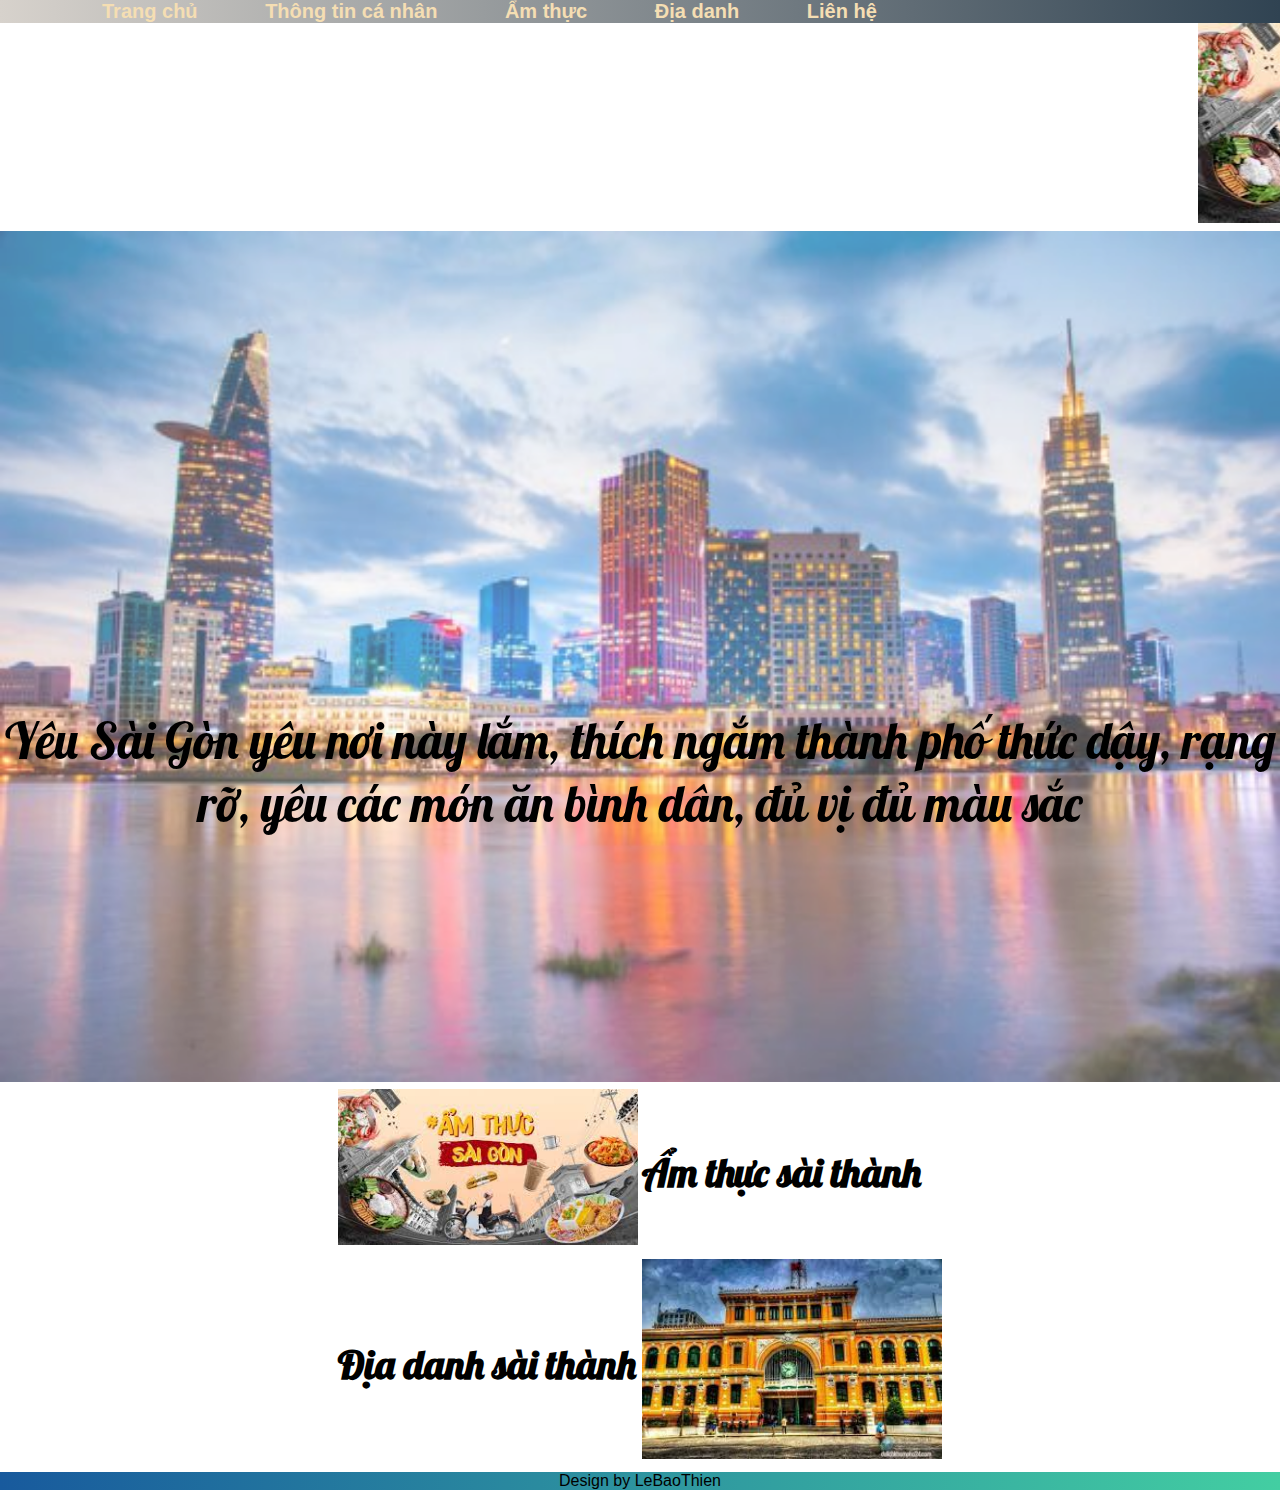
<file: index.html>
<!DOCTYPE html>
<html lang="en">

<head>
    <meta charset="UTF-8">
    <meta http-equiv="X-UA-Compatible" content="IE=edge">
    <meta name="viewport" content="width=device-width, initial-scale=1.0">
    <title>Trang chủ</title>
    <link rel="stylesheet" href="./css/style.css">
    <link href="https://fonts.googleapis.com/css?family=Dancing+Script|Itim|Lobster|Montserrat:500|Noto+Serif|Nunito|Patrick+Hand|Roboto+Mono:100,100i,300,300i,400,400i,500,500i,700,700i|Roboto+Slab|Saira" rel="stylesheet">
</head>

<body>
    <div id="nav">
        <ul>
            <li><a href="./index.html">Trang chủ</a></li>
            <li><a href="./about.html">Thông tin cá nhân</a></li>
            <li><a href="./amThuc/index.html">Ẩm thực</a></li>
            <li><a href="./diaDanh/index.html">Địa danh</a></li>
            <li><a href="./contact.html">Liên hệ</a></li>
        </ul>
    </div>
    <div id="banner">
        <marquee scrollamount="10" behavior="scrollamount" direction="">
            <img src="./img/amThuc1.jpg" alt="">
            <img src="./img/diaDanh1.jpg" alt="">
            <img src="./img/amThuc2.jpg" alt="">
            <img src="./img/diaDanh2.jpg" alt="">
            <img src="./img/amThuc3.jpg" alt="">
            <img src="./img/diaDanh3.jpg" alt="">
            <img src="./img/amThuc4.jpg" alt="">
            <img src="./img/diaDanh4.jpeg" alt="">
            <img src="./img/amThuc5.jpg" alt="">
            <img src="./img/diaDanh5.jpg" alt="">
        </marquee>
    </div>
    
    <div class="caption">
        <img src="./img/backgroud.jpg" alt="">
        <p class="capt">Yêu Sài Gòn yêu nơi này lắm, thích ngắm thành phố thức dậy, rạng rỡ, yêu các món ăn bình dân, đủ
            vị đủ màu sắc</p>
    </div>
    <div >
        <table id="select">
            <tr>
                <td><a href="./amThuc/index.html"><img width="300" src="./img/amThuc1.jpg" alt=""></a></td>
                <td>Ẩm thực sài thành</td>
            </tr>
            <tr>
                <td>Địa danh sài thành</td>
                <td><a href="./diaDanh/index.html"><img width="300" src="./img/diaDanh1.jpg" alt=""></a>
                </td>
            </tr>
        </table>
    </div>
    <span>
        
    </span>
    <div id="footer">
        Design by LeBaoThien
    </div>
</body>

</html>
</file>
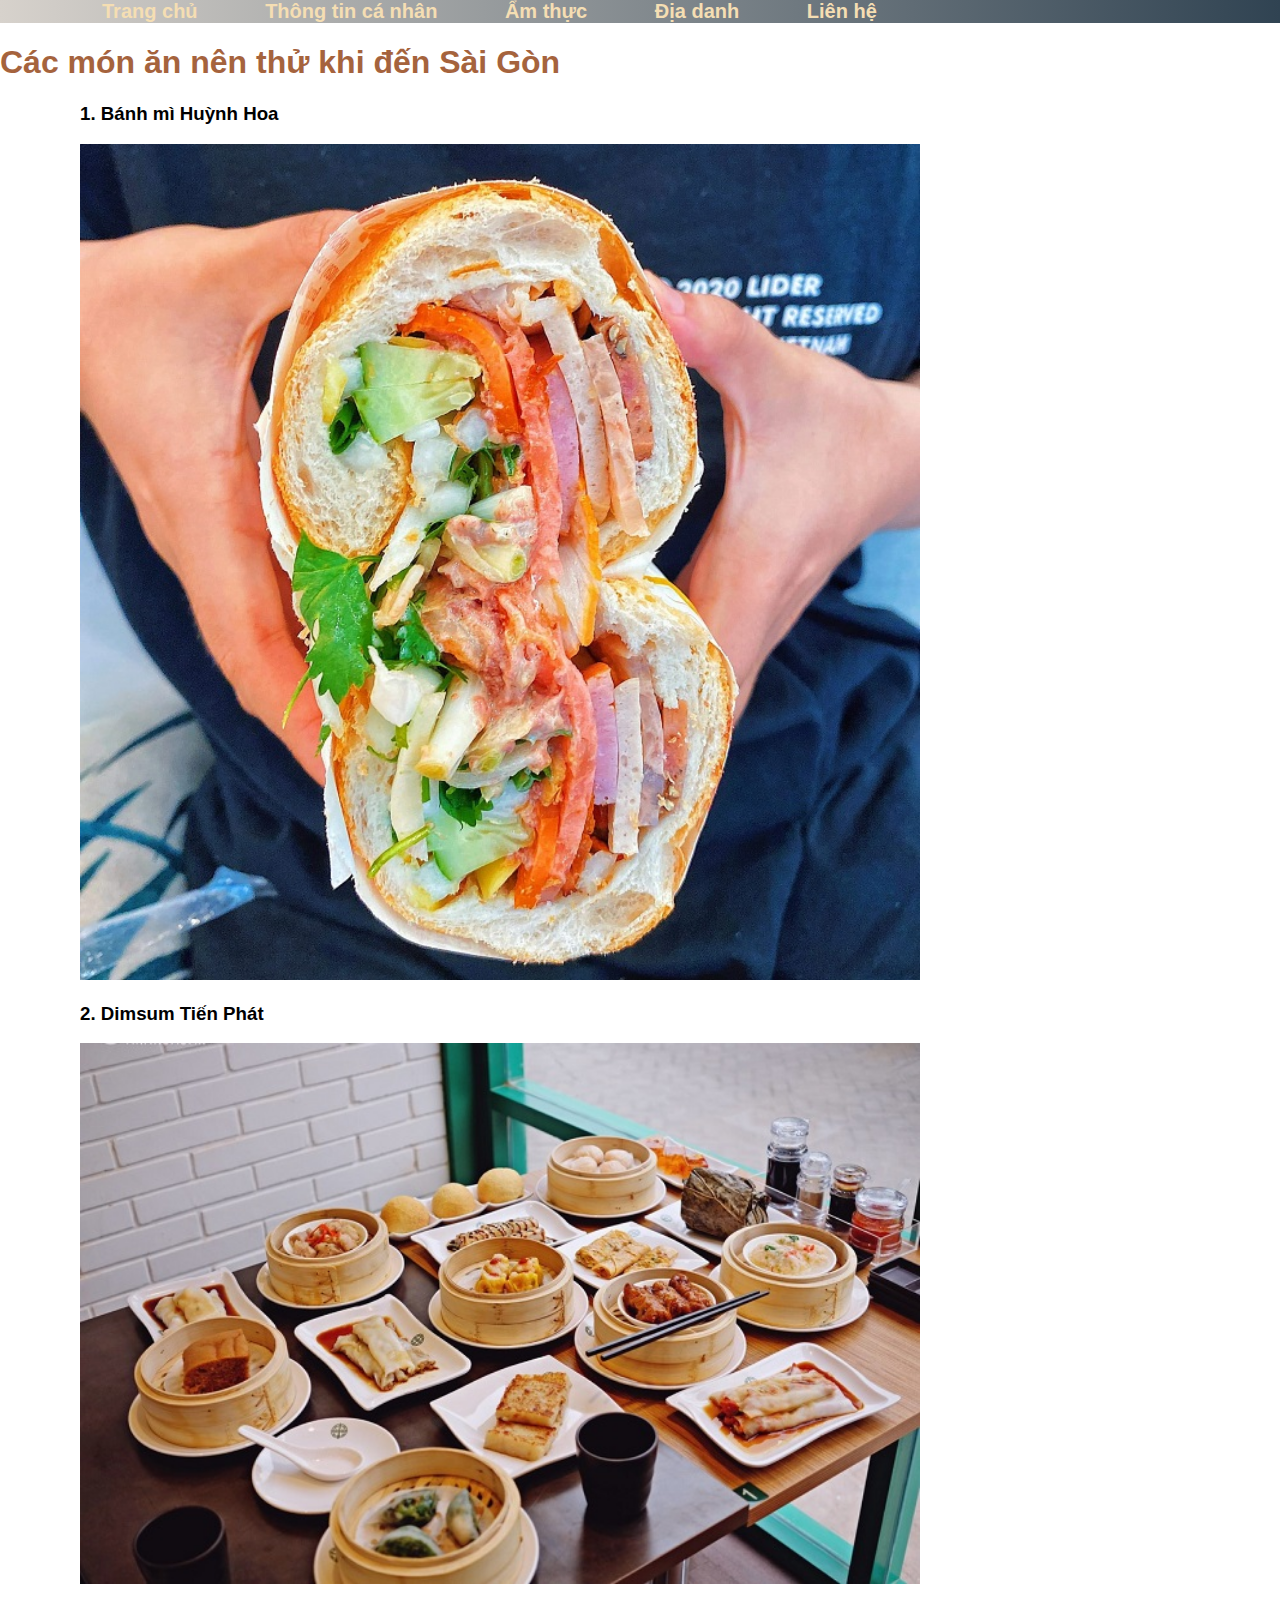
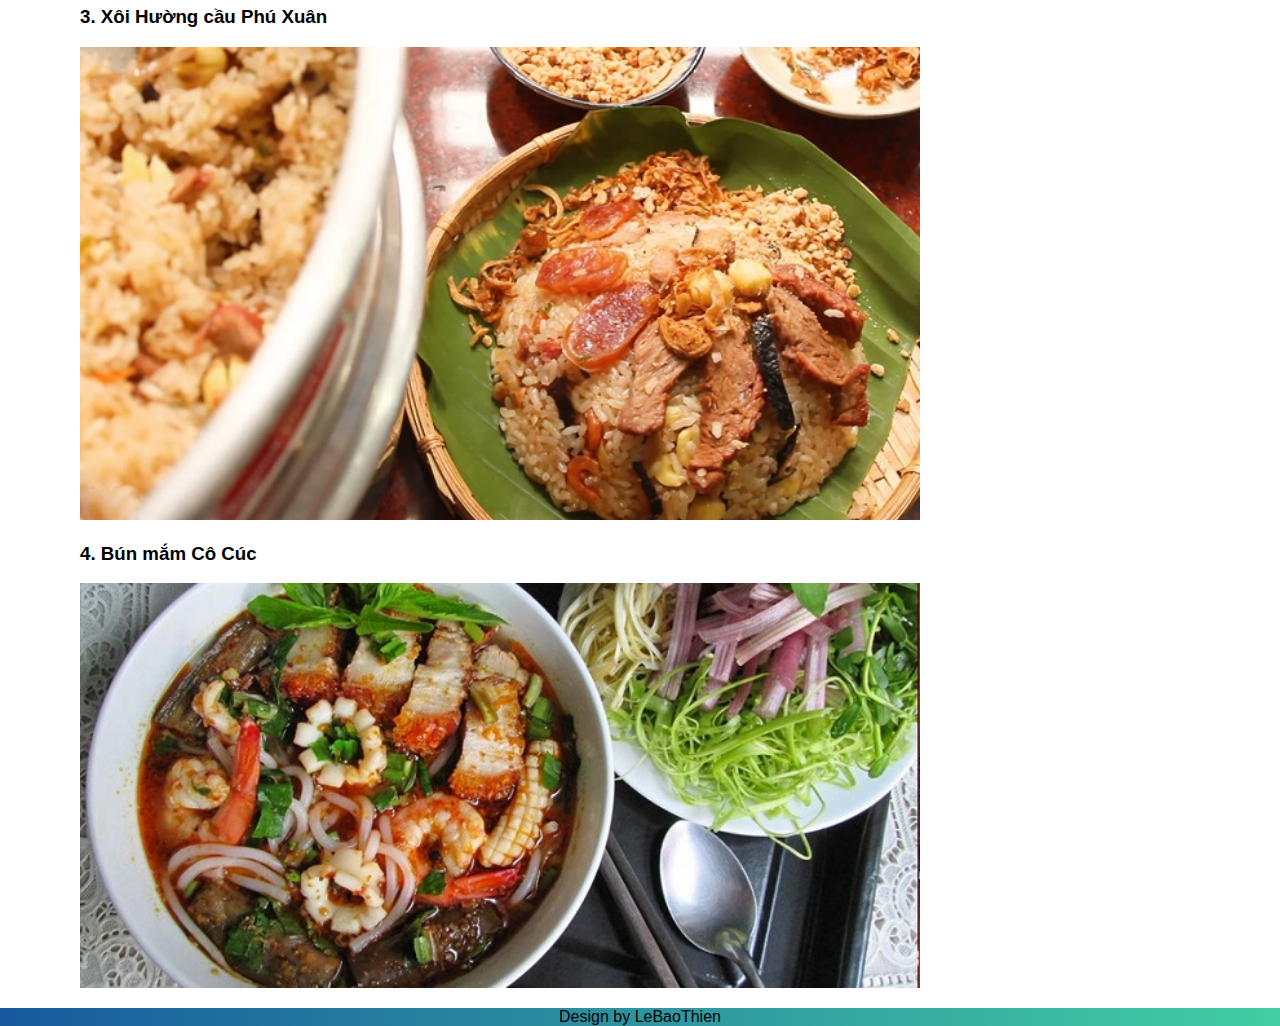
<file: amThuc/index.html>
<!DOCTYPE html>
<html lang="en">

<head>
    <meta charset="UTF-8">
    <meta http-equiv="X-UA-Compatible" content="IE=edge">
    <meta name="viewport" content="width=device-width, initial-scale=1.0">
    <title>Ẩm thực</title>
    <link rel="stylesheet" href="../css/style.css">
</head>

<body>
    <div id="nav">
        <ul>
            <li><a href="../index.html">Trang chủ</a></li>
            <li><a href="../about.html">Thông tin cá nhân</a></li>
            <li><a href="./index.html">Ẩm thực</a></li>
            <li><a href="../diaDanh/index.html">Địa danh</a></li>
            <li><a href="../contact.html">Liên hệ</a></li>
        </ul>
    </div>
    <div id="tieuDe">
        <h1>Các món ăn nên thử khi đến Sài Gòn</h1>
    </div>
    <div>
        <ul>
            <ol>
                <h3>1. Bánh mì Huỳnh Hoa</h3>
                <a href="../amThuc/banhMiHuynhHoa.html"><img class="img" src="../img/amThuc2.jpg" alt=""></a>
            </ol>
            <ol>
                <h3>2. Dimsum Tiến Phát</h3>
                <a href="../amThuc/DimSumTienPhat.html"><img class="img" src="../img/amThuc3.jpg" alt=""></a>
            </ol>
            <ol>
                <h3>3. Xôi Hường cầu Phú Xuân</h3>
                <a href="../amThuc/xoiHuongCauPhuXuan.html"><img class="img" src="../img/amThuc4.jpg" alt=""></a>
            </ol>
            <ol>
                <h3>4. Bún mắm Cô Cúc</h3>
                <a href="../amThuc/bunMamCoCuc.html"> <img class="img" src="../img/amThuc5.jpg" alt=""></a>

            </ol>
        </ul>
    </div>
    <div id="footer">
        Design by LeBaoThien
    </div>
</body>

</html>
</file>
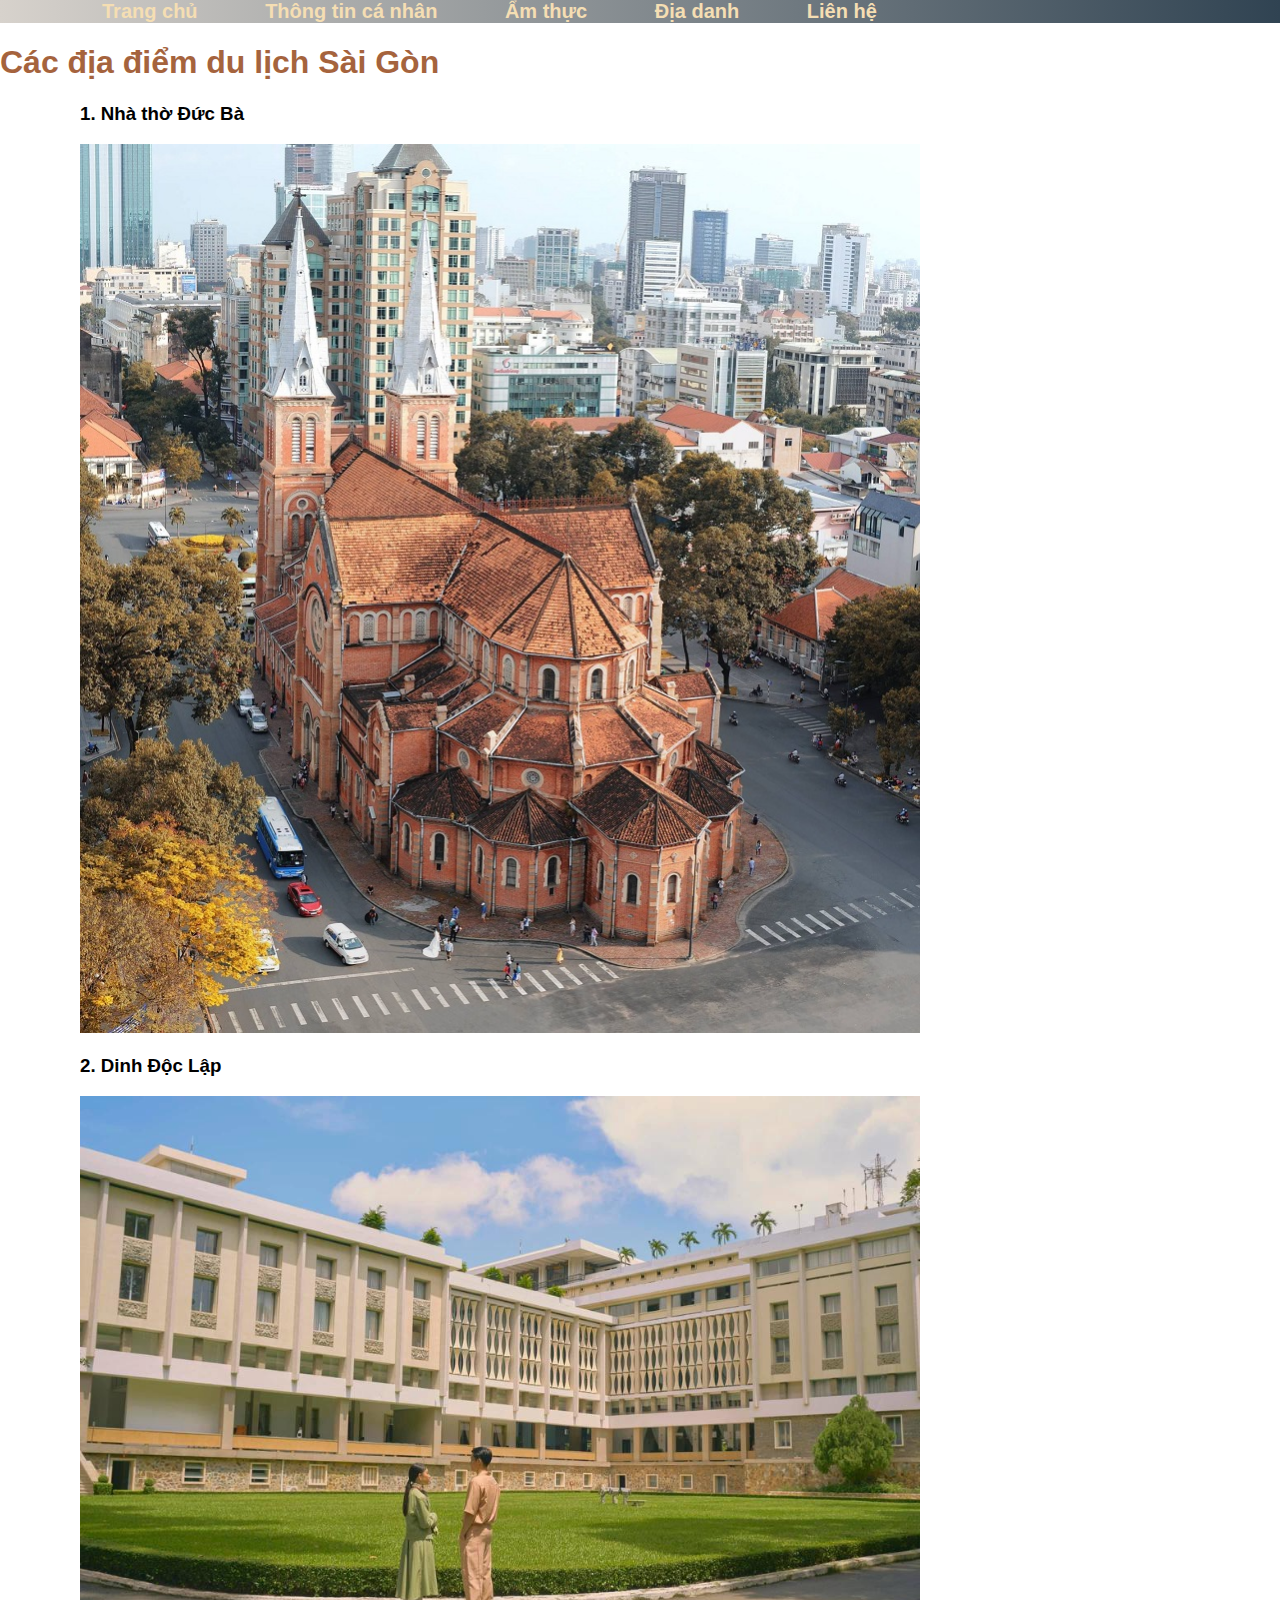
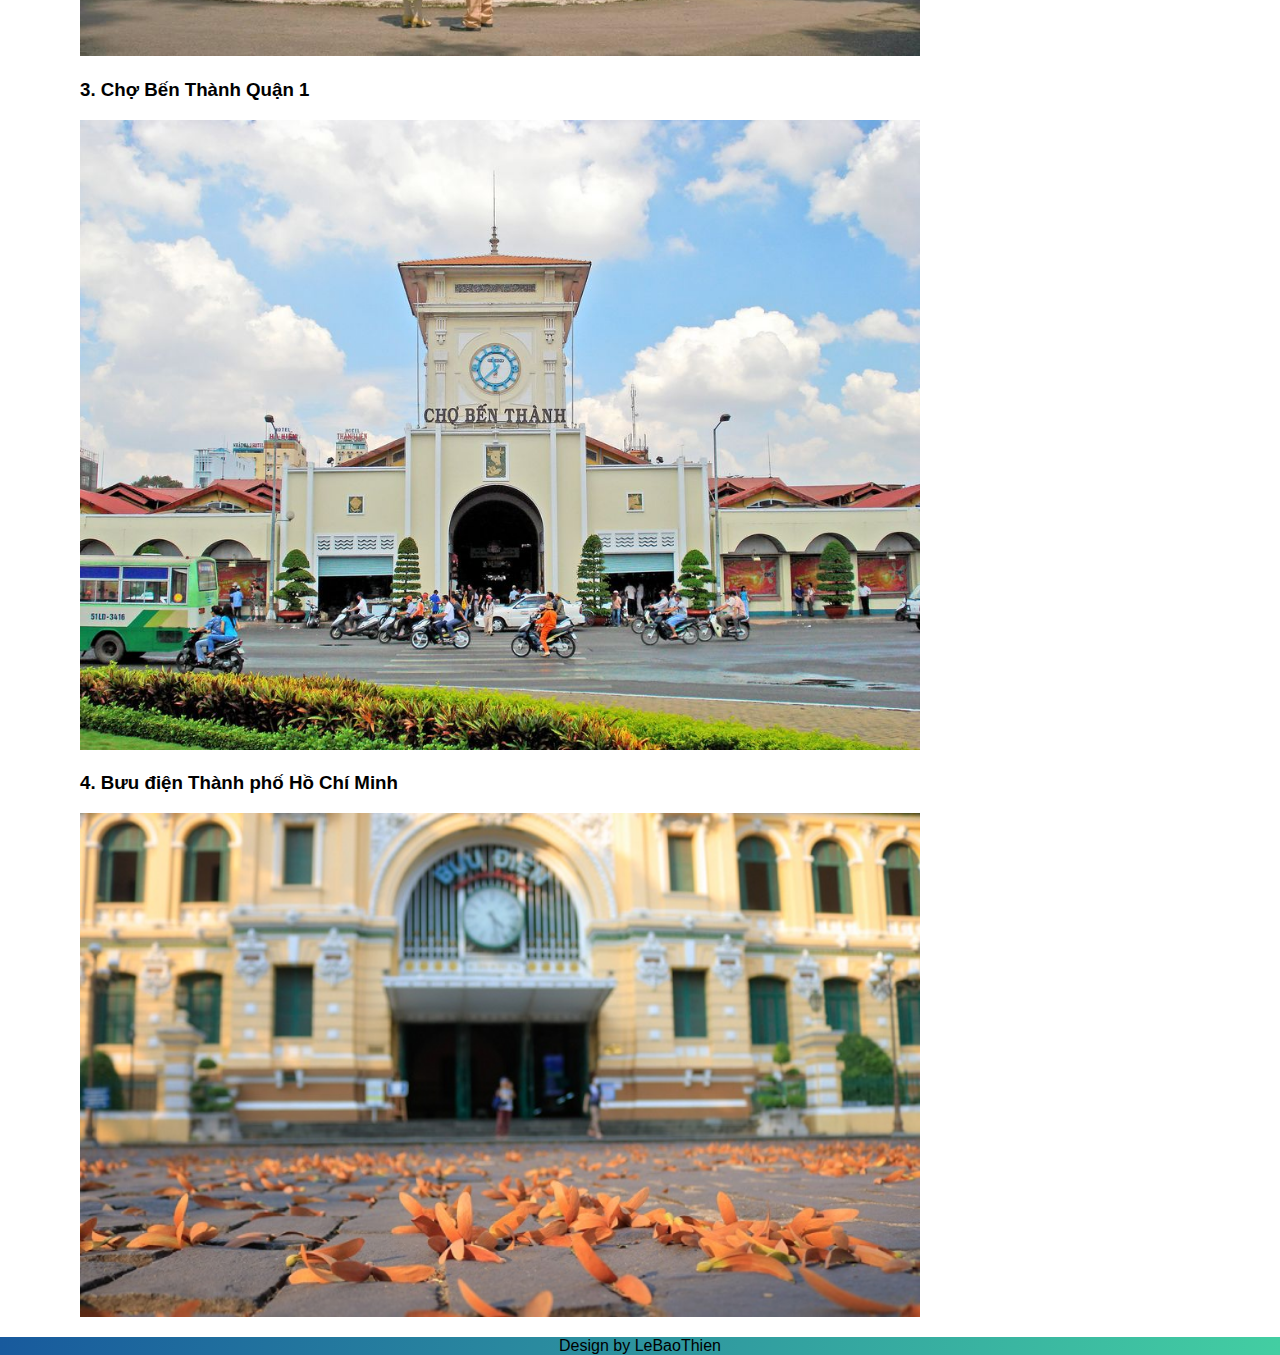
<file: diaDanh/index.html>
<!DOCTYPE html>
<html lang="en">

<head>
    <meta charset="UTF-8">
    <meta http-equiv="X-UA-Compatible" content="IE=edge">
    <meta name="viewport" content="width=device-width, initial-scale=1.0">
    <title>Địa danh</title>
    <link rel="stylesheet" href="../css/style.css">
</head>

<body>
    <div id="nav">
        <ul>
            <li><a href="../index.html">Trang chủ</a></li>
            <li><a href="../about.html">Thông tin cá nhân</a></li>
            <li><a href="../amThuc/index.html">Ẩm thực</a></li>
            <li><a href="../diaDanh/index.html">Địa danh</a></li>
            <li><a href="../contact.html">Liên hệ</a></li>
        </ul>
    </div>
    <div id="tieuDe">
        <h1>Các địa điểm du lịch Sài Gòn</h1>
    </div>
    <div>
        <ul>
            <ol>
                <h3>1. Nhà thờ Đức Bà</h3>
                <a href="../diaDanh/nhaThoDucBa.htm"><img class="img" src="../img/diaDanh2.jpg" alt=""></a>
            </ol>
            <ol>
                <h3>2. Dinh Độc Lập</h3>
                <a href="../diaDanh/dinhDocLap.html"><img class="img" src="../img/diaDanh3.jpg" alt=""></a>
            </ol>
            <ol>
                <h3>3. Chợ Bến Thành Quận 1</h3>
                <a href="../diaDanh/choBenThanh.html"><img class="img" src="../img/diaDanh4.jpeg" alt=""></a>
            </ol>
            <ol>
                <h3>4. Bưu điện Thành phố Hồ Chí Minh</h3>
                <a href="../diaDanh/buuDienThanhPho.html"> <img class="img" src="../img/diaDanh5.jpg" alt=""></a>

            </ol>
        </ul>
    </div>
    <div id="footer">
        Design by LeBaoThien
    </div>
</body>

</html>
</file>
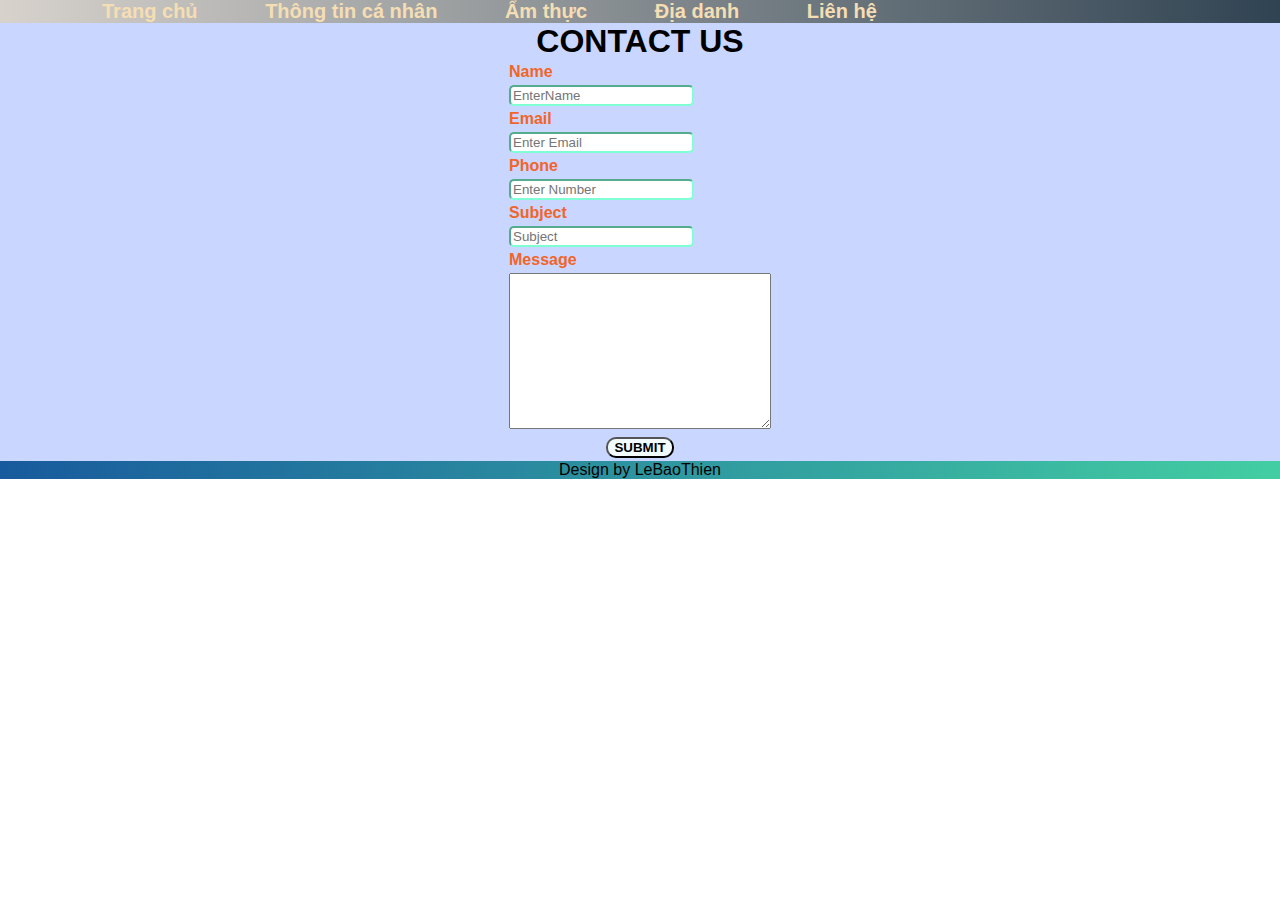
<file: contact.html>
<!DOCTYPE html>
<html lang="en">

<head>
    <meta charset="UTF-8">
    <meta http-equiv="X-UA-Compatible" content="IE=edge">
    <meta name="viewport" content="width=device-width, initial-scale=1.0">
    <title>Liên hệ</title>
    <link rel="stylesheet" href="./css/style.css">
    
</head>

<body>
    <div id="nav">
        <ul>
            <li><a href="./index.html">Trang chủ</a></li>
            <li><a href="./about.html">Thông tin cá nhân</a></li>
            <li><a href="./amThuc/index.html">Ẩm thực</a></li>
            <li><a href="./diaDanh/index.html">Địa danh</a></li>
            <li><a href="./contact.html">Liên hệ</a></li>
        </ul>
    </div>
    <div id="container">
        <form action="http://tranvanhung.fitstu.net/hufi/thiet-ke-web/form.php" method="get">
            <h1 class="submit">CONTACT US</h1>
            <table>
                <tr>
                    <td>Name</td>
                </tr>
                <tr>
                    <td><input name="Ten" type="text" placeholder="EnterName"></td>
                </tr>
                <tr>
                    <td>Email</td>
                </tr>
                <tr>
                    <td><input name="email" type="email" name="" id="" placeholder="Enter Email"></td>
                </tr>
                <tr>
                    <td>Phone</td>
                </tr>
                <tr>
                    <td><input name="phoneNumber" type="tel" placeholder="Enter Number"></td>
                </tr>
                <tr>
                    <td>Subject</td>
                </tr>
                <tr>
                    <td><input name="subject" type="text" placeholder="Subject"></td>
                </tr>
                <tr>
                    <td>Message</td>
                </tr>
                <tr>
                    <td><textarea name="Message" id="" cols="30" rows="10"></textarea></td>
                </tr>
                <tr>
                    <td class="submit"><button type="submit">SUBMIT</button></td>
                </tr>
            </table>
            
        </form>
    </div>
    <div id="footer">
        Design by LeBaoThien
    </div>
</body>

</html>
</file>
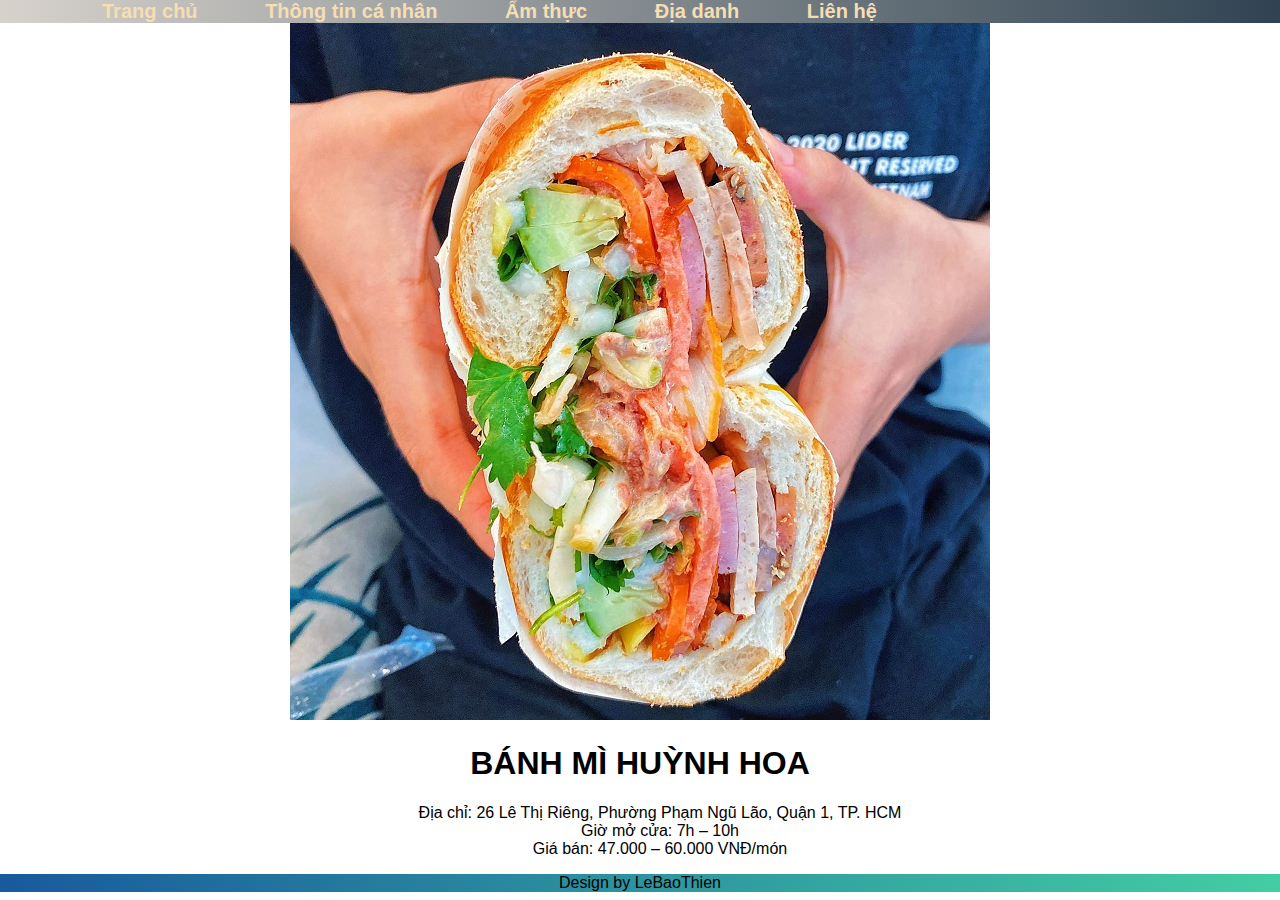
<file: amThuc/banhMiHuynhHoa.html>
<!DOCTYPE html>
<html lang="en">

<head>
    <meta charset="UTF-8">
    <meta http-equiv="X-UA-Compatible" content="IE=edge">
    <meta name="viewport" content="width=device-width, initial-scale=1.0">
    <title>Document</title>
    <link rel="stylesheet" href="../css/style.css">
</head>

<body>
    <div id="nav">
        <ul>
            <li><a href="../index.html">Trang chủ</a></li>
            <li><a href="../about.html">Thông tin cá nhân</a></li>
            <li><a href="./index.html">Ẩm thực</a></li>
            <li><a href="../diaDanh/index.html">Địa danh</a></li>
            <li><a href="../contact.html">Liên hệ</a></li>
        </ul>
    </div>
    <div id="top">
        <img src="../img/amThuc2.jpg" alt="">
        <h1 >BÁNH MÌ HUỲNH HOA</h1>
        <ul>
            <li>Địa chỉ: 26 Lê Thị Riêng, Phường Phạm Ngũ Lão, Quận 1, TP. HCM</li>
            <li>Giờ mở cửa: 7h – 10h</li>
            <li>Giá bán: 47.000 – 60.000 VNĐ/món</li>
        </ul>
    </div>
    <div id="footer">
        Design by LeBaoThien
    </div>
</body>

</html>
</file>
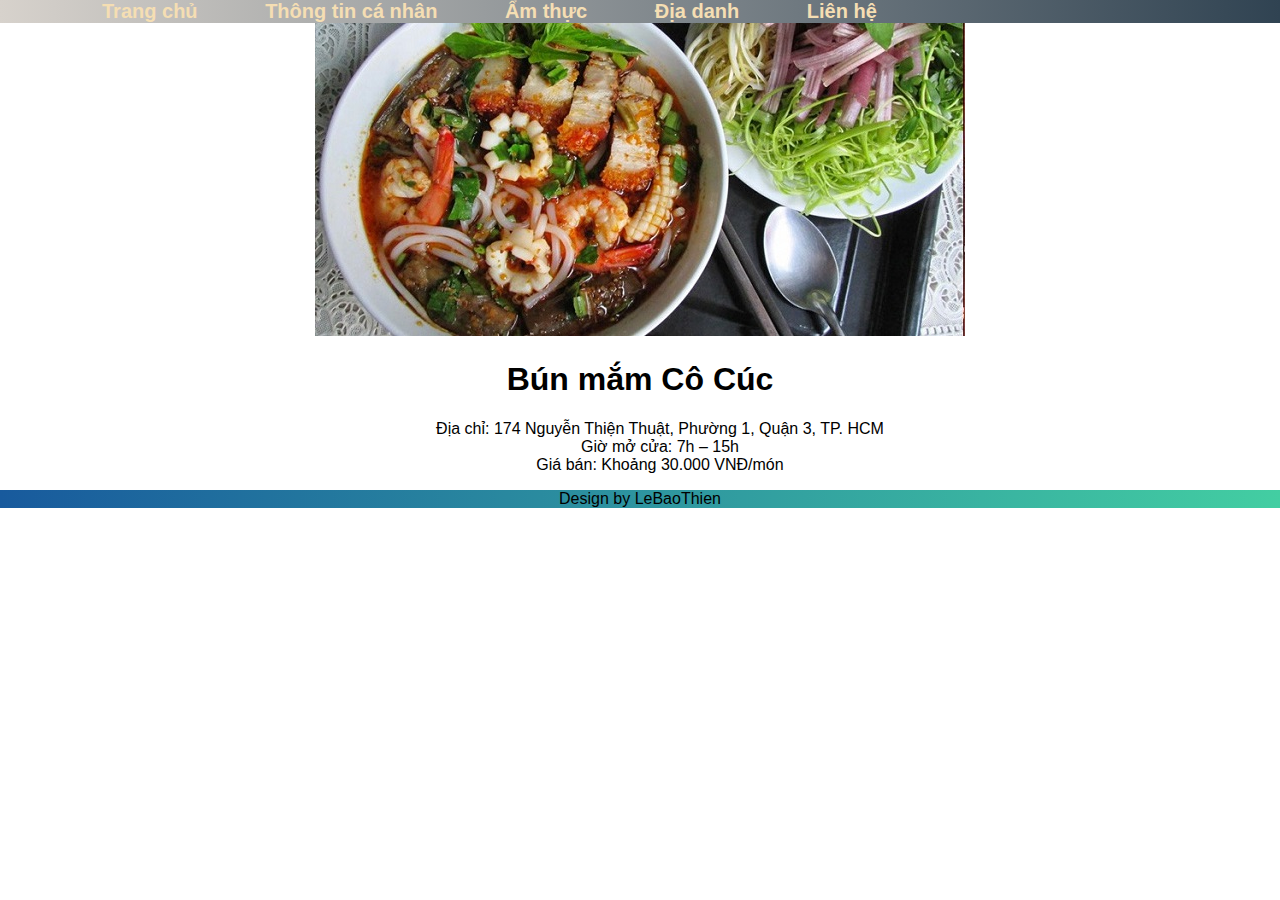
<file: amThuc/bunMamCoCuc.html>
<!DOCTYPE html>
<html lang="en">

<head>
    <meta charset="UTF-8">
    <meta http-equiv="X-UA-Compatible" content="IE=edge">
    <meta name="viewport" content="width=device-width, initial-scale=1.0">
    <title>Document</title>
    <link rel="stylesheet" href="../css/style.css">
</head>

<body>
    <div id="nav">
        <ul>
            <li><a href="../index.html">Trang chủ</a></li>
            <li><a href="../about.html">Thông tin cá nhân</a></li>
            <li><a href="./index.html">Ẩm thực</a></li>
            <li><a href="../diaDanh/index.html">Địa danh</a></li>
            <li><a href="../contact.html">Liên hệ</a></li>
        </ul>
    </div>
    <div id="top">
        <img src="../img/amThuc5.jpg" alt="">
        <h1 >Bún mắm Cô Cúc</h1>
        <ul>
            <li>Địa chỉ: 174 Nguyễn Thiện Thuật, Phường 1, Quận 3, TP. HCM</li>
            <li>Giờ mở cửa: 7h – 15h</li>
            <li>Giá bán: Khoảng 30.000 VNĐ/món</li>
        </ul>
    </div>
    <div id="footer">
        Design by LeBaoThien
    </div>
</body>

</html>
</file>
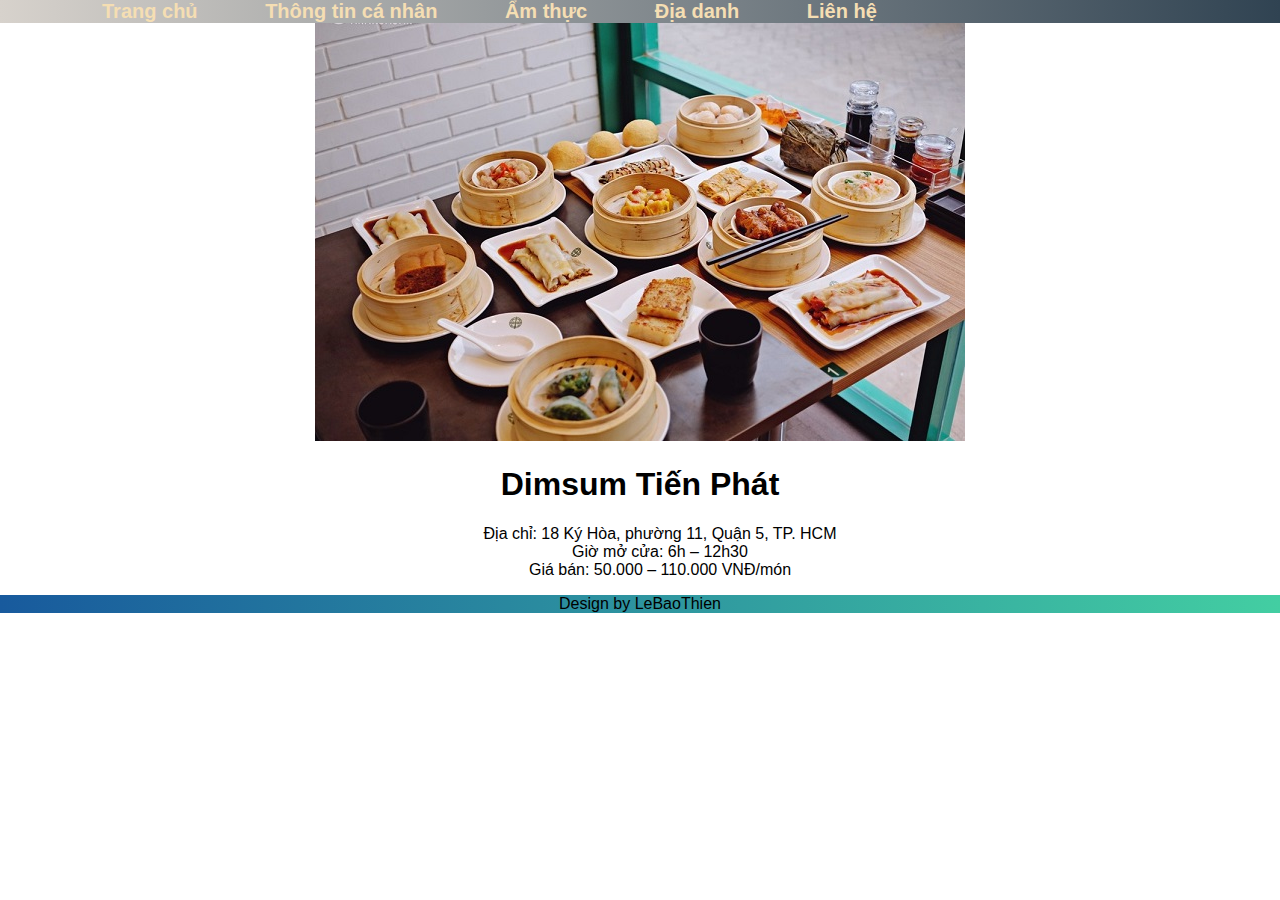
<file: amThuc/DimSumTienPhat.html>
<!DOCTYPE html>
<html lang="en">

<head>
    <meta charset="UTF-8">
    <meta http-equiv="X-UA-Compatible" content="IE=edge">
    <meta name="viewport" content="width=device-width, initial-scale=1.0">
    <title>Document</title>
    <link rel="stylesheet" href="../css/style.css">
</head>

<body>
    <div id="nav">
        <ul>
            <li><a href="../index.html">Trang chủ</a></li>
            <li><a href="../about.html">Thông tin cá nhân</a></li>
            <li><a href="./index.html">Ẩm thực</a></li>
            <li><a href="../diaDanh/index.html">Địa danh</a></li>
            <li><a href="../contact.html">Liên hệ</a></li>
        </ul>
    </div>
    <div id="top">
        <img src="../img/amThuc3.jpg" alt="">
        <h1 >Dimsum Tiến Phát</h1>
        <ul>
            <li>Địa chỉ: 18 Ký Hòa, phường 11, Quận 5, TP. HCM</li>
            <li>Giờ mở cửa: 6h – 12h30</li>
            <li>Giá bán: 50.000 – 110.000 VNĐ/món</li>
        </ul>
    </div>
    <div id="footer">
        Design by LeBaoThien
    </div>
</body>

</html>
</file>
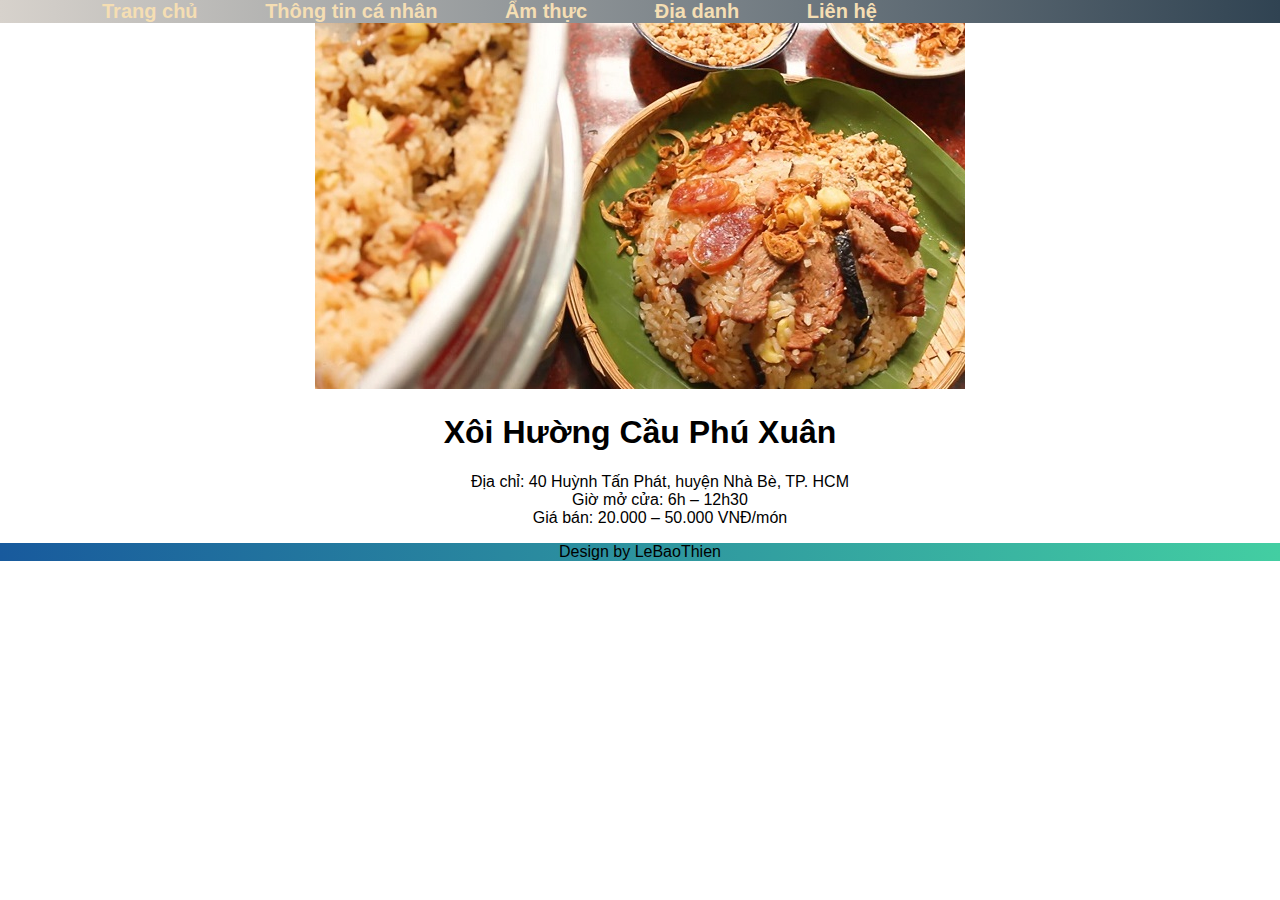
<file: amThuc/xoiHuongCauPhuXuan.html>
<!DOCTYPE html>
<html lang="en">

<head>
    <meta charset="UTF-8">
    <meta http-equiv="X-UA-Compatible" content="IE=edge">
    <meta name="viewport" content="width=device-width, initial-scale=1.0">
    <title>Document</title>
    <link rel="stylesheet" href="../css/style.css">
</head>

<body>
    <div id="nav">
        <ul>
            <li><a href="../index.html">Trang chủ</a></li>
            <li><a href="../about.html">Thông tin cá nhân</a></li>
            <li><a href="./index.html">Ẩm thực</a></li>
            <li><a href="../diaDanh/index.html">Địa danh</a></li>
            <li><a href="../contact.html">Liên hệ</a></li>
        </ul>
    </div>
    <div id="top">
        <img src="../img/amThuc4.jpg" alt="">
        <h1 >Xôi Hường Cầu Phú Xuân</h1>
        <ul>
            <li>Địa chỉ: 40 Huỳnh Tấn Phát, huyện Nhà Bè, TP. HCM</li>
            <li>Giờ mở cửa: 6h – 12h30</li>
            <li>Giá bán: 20.000 – 50.000 VNĐ/món</li>
        </ul>
    </div>
    <div id="footer">
        Design by LeBaoThien
    </div>
</body>

</html>
</file>
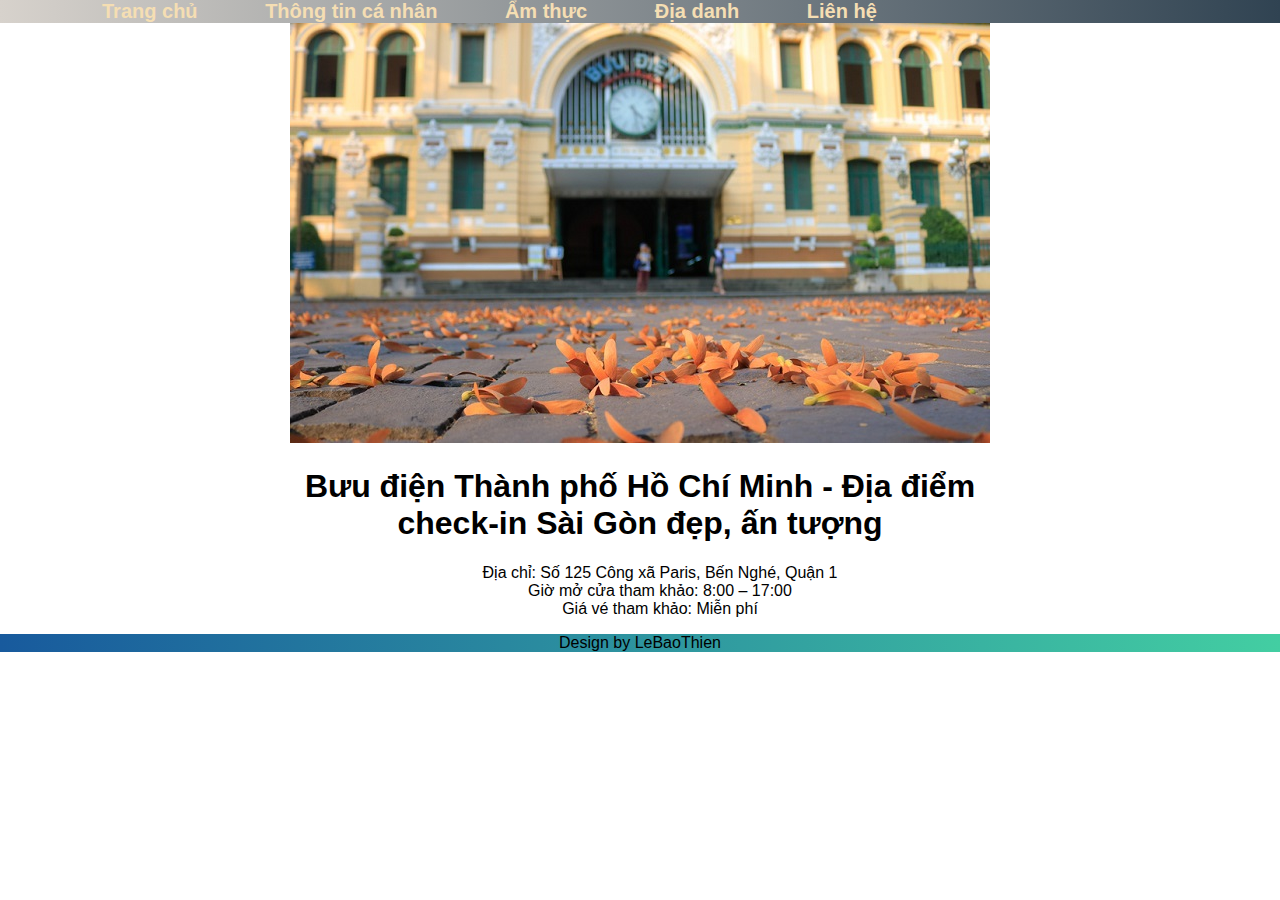
<file: diaDanh/buuDienThanhPho.html>
<!DOCTYPE html>
<html lang="en">

<head>
    <meta charset="UTF-8">
    <meta http-equiv="X-UA-Compatible" content="IE=edge">
    <meta name="viewport" content="width=device-width, initial-scale=1.0">
    <title>Document</title>
    <link rel="stylesheet" href="../css/style.css">
</head>

<body>
    <div id="nav">
        <ul>
            <li><a href="../index.html">Trang chủ</a></li>
            <li><a href="../about.html">Thông tin cá nhân</a></li>
            <li><a href="./index.html">Ẩm thực</a></li>
            <li><a href="../diaDanh/index.html">Địa danh</a></li>
            <li><a href="../contact.html">Liên hệ</a></li>
        </ul>
    </div>
    <div id="top">
        <img src="../img/diaDanh5.jpg" alt="">
        <h1 >Bưu điện Thành phố Hồ Chí Minh - Địa điểm check-in Sài Gòn đẹp, ấn tượng</h1>
        <ul>
            <li>Địa chỉ: Số 125 Công xã Paris, Bến Nghé, Quận 1</li>
            <li>Giờ mở cửa tham khảo: 8:00 – 17:00</li>
            <li>Giá vé tham khảo: Miễn phí</li>
        </ul>
    </div>
    <div id="footer">
        Design by LeBaoThien
    </div>
</body>

</html>
</file>
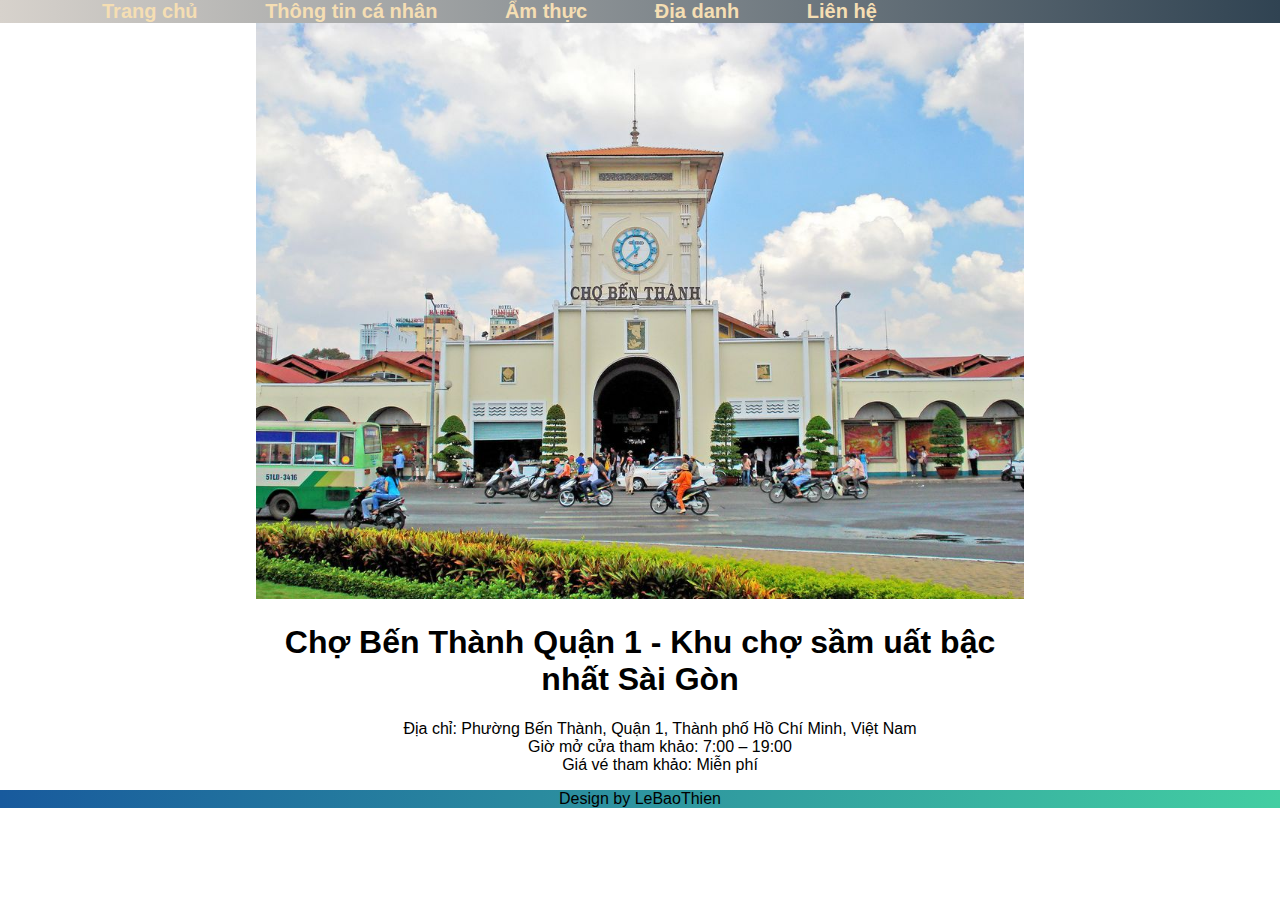
<file: diaDanh/choBenThanh.html>
<!DOCTYPE html>
<html lang="en">

<head>
    <meta charset="UTF-8">
    <meta http-equiv="X-UA-Compatible" content="IE=edge">
    <meta name="viewport" content="width=device-width, initial-scale=1.0">
    <title>Document</title>
    <link rel="stylesheet" href="../css/style.css">
</head>

<body>
    <div id="nav">
        <ul>
            <li><a href="../index.html">Trang chủ</a></li>
            <li><a href="../about.html">Thông tin cá nhân</a></li>
            <li><a href="./index.html">Ẩm thực</a></li>
            <li><a href="../diaDanh/index.html">Địa danh</a></li>
            <li><a href="../contact.html">Liên hệ</a></li>
        </ul>
    </div>
    <div id="top">
        <img src="../img/diaDanh4.jpeg" alt="">
        <h1 >Chợ Bến Thành Quận 1 - Khu chợ sầm uất bậc nhất Sài Gòn</h1>
        <ul>
            <li>Địa chỉ: Phường Bến Thành, Quận 1, Thành phố Hồ Chí Minh, Việt Nam</li>
            <li>Giờ mở cửa tham khảo: 7:00 – 19:00</li>
            <li>Giá vé tham khảo: Miễn phí</li>
        </ul>
    </div>
    <div id="footer">
        Design by LeBaoThien
    </div>
</body>

</html>
</file>
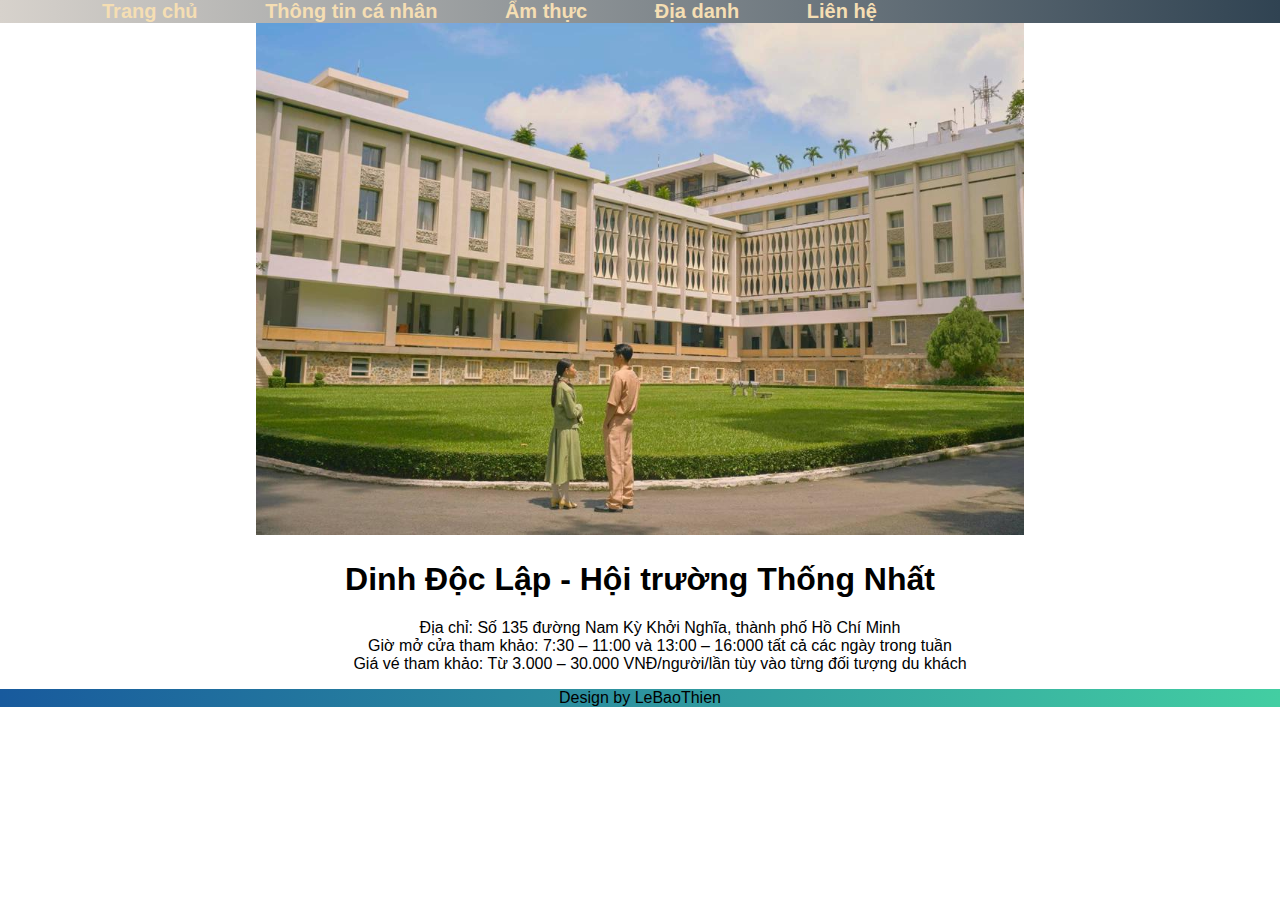
<file: diaDanh/dinhDocLap.html>
<!DOCTYPE html>
<html lang="en">

<head>
    <meta charset="UTF-8">
    <meta http-equiv="X-UA-Compatible" content="IE=edge">
    <meta name="viewport" content="width=device-width, initial-scale=1.0">
    <title>Document</title>
    <link rel="stylesheet" href="../css/style.css">
</head>

<body>
    <div id="nav">
        <ul>
            <li><a href="../index.html">Trang chủ</a></li>
            <li><a href="../about.html">Thông tin cá nhân</a></li>
            <li><a href="./index.html">Ẩm thực</a></li>
            <li><a href="../diaDanh/index.html">Địa danh</a></li>
            <li><a href="../contact.html">Liên hệ</a></li>
        </ul>
    </div>
    <div id="top">
        <img src="../img/diaDanh3.jpg" alt="">
        <h1 > Dinh Độc Lập - Hội trường Thống Nhất</h1>
        <ul>
            <li>Địa chỉ: Số 135 đường Nam Kỳ Khởi Nghĩa, thành phố Hồ Chí Minh</li>
            <li>Giờ mở cửa tham khảo: 7:30 – 11:00 và 13:00 – 16:000 tất cả các ngày trong tuần</li>
            <li>Giá vé tham khảo: Từ 3.000 – 30.000 VNĐ/người/lần tùy vào từng đối tượng du khách</li>
        </ul>
    </div>
    <div id="footer">
        Design by LeBaoThien
    </div>
</body>

</html>
</file>
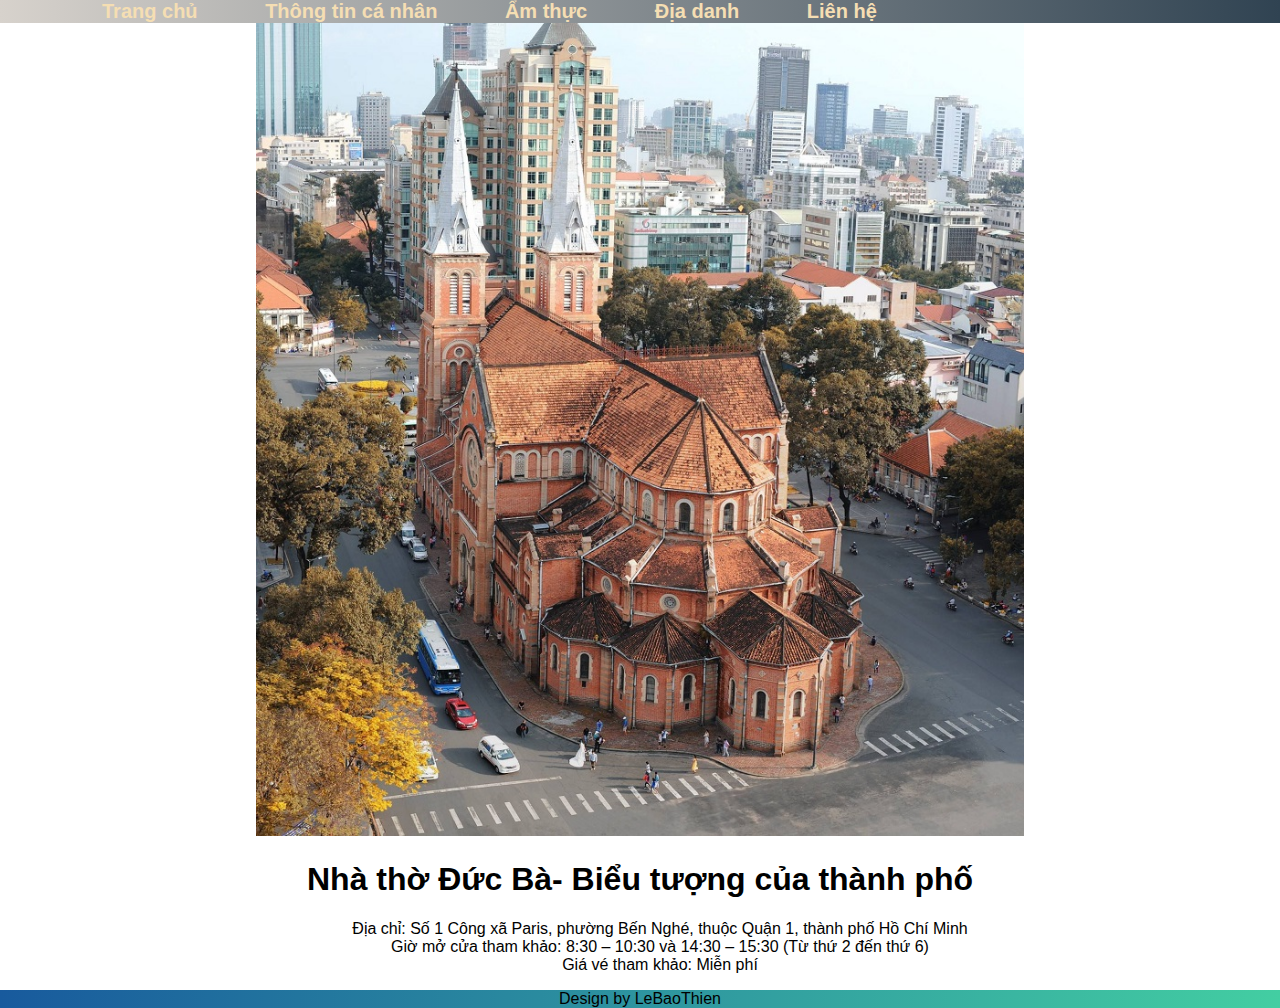
<file: diaDanh/nhaThoDucBa.htm>
<!DOCTYPE html>
<html lang="en">

<head>
    <meta charset="UTF-8">
    <meta http-equiv="X-UA-Compatible" content="IE=edge">
    <meta name="viewport" content="width=device-width, initial-scale=1.0">
    <title>Document</title>
    <link rel="stylesheet" href="../css/style.css">
</head>

<body>
    <div id="nav">
        <ul>
            <li><a href="../index.html">Trang chủ</a></li>
            <li><a href="../about.html">Thông tin cá nhân</a></li>
            <li><a href="./index.html">Ẩm thực</a></li>
            <li><a href="../diaDanh/index.html">Địa danh</a></li>
            <li><a href="../contact.html">Liên hệ</a></li>
        </ul>
    </div>
    <div id="top">
        <img src="../img/diaDanh2.jpg" alt="">
        <h1 >Nhà thờ Đức Bà- Biểu tượng của thành phố</h1>
        <ul>
            <li>Địa chỉ: Số 1 Công xã Paris, phường Bến Nghé, thuộc Quận 1, thành phố Hồ Chí Minh</li>
            <li>Giờ mở cửa tham khảo: 8:30 – 10:30 và 14:30 – 15:30 (Từ thứ 2 đến thứ 6)</li>
            <li>Giá vé tham khảo: Miễn phí </li>
        </ul>
    </div>
    <div id="footer">
        Design by LeBaoThien
    </div>
</body>

</html>
</file>
<file: css/style.css>
body {
    font-family: -apple-system, BlinkMacSystemFont, Segoe UI, Roboto, Helvetica Neue, Ubuntu, Arial, sans-serif;
    margin: 0;
}
#nav ul {
    background: #304352;
    /* fallback for old browsers */
    background: -webkit-linear-gradient(to right, #d7d2cc, #304352);
    /* Chrome 10-25, Safari 5.1-6 */
    background: linear-gradient(to right, #d7d2cc, #304352);
    /* W3C, IE 10+/ Edge, Firefox 16+, Chrome 26+, Opera 12+, Safari 7+ */
    margin: 0px auto 0px auto;
    font-size: 20px;
}


#nav ul li {
    display: inline-flex;
    margin-left: 5%;
    text-align: center;
}

#nav ul li a {
    font-weight: bolder;
    color: wheat;
    text-decoration: none;
}

#nav ul li :hover {
    color: white
}

#contact img {
    width: 5%;
    position: fixed;
    border-radius: 100%;
}

#select {
    font-weight: bold;
    margin: 0px auto 0px auto;
    font-family: 'Lobster', cursive;
    font-size: 40px;
}

#top {
    width: 60%;
    margin: 0px auto;
    text-align: center;
}

#top img {
    max-width: 100%;
    height: auto;
}

#top ul li {
    list-style: none;
}

.img {

    width: 70%;
}

#tieuDe {
    color: #A5633D;
}

#banner {
    width: 100%;
    height: 10%;
}

#banner img {
    width: 400px;
    height: 200px;
}

#footer {
    left: 0;
    bottom: 0;
    width: 100%;
    background: #43cea2;
    /* fallback for old browsers */
    background: -webkit-linear-gradient(to right, #185a9d, #43cea2);
    /* Chrome 10-25, Safari 5.1-6 */
    background: linear-gradient(to right, #185a9d, #43cea2);
    /* W3C, IE 10+/ Edge, Firefox 16+, Chrome 26+, Opera 12+, Safari 7+ */
    text-align: center;
}

.caption {
    position: relative;
}

.caption p {
    position: absolute;
    top: 50%;
    width: 100%;
    text-align: center;
    font-family: 'Lobster', cursive;
    font-size: 50px;
}

.caption img {
    width: 100%;
    opacity: 0.7;
}

#container {
    background: #C9D6FF;
}

#container table {
    margin: 0px auto;
    border-radius: 10px;
    color: #F16529;
    font-weight: bold;
}

#container table input {
    border-radius: 5px;
    border-color: aquamarine;
}

#container .submit {
    text-align: center;
    margin: 0px;
}

button {
    background-color: #f2fcfe;
    border-radius: 10px;
    font-weight: bold;
}
</file>
